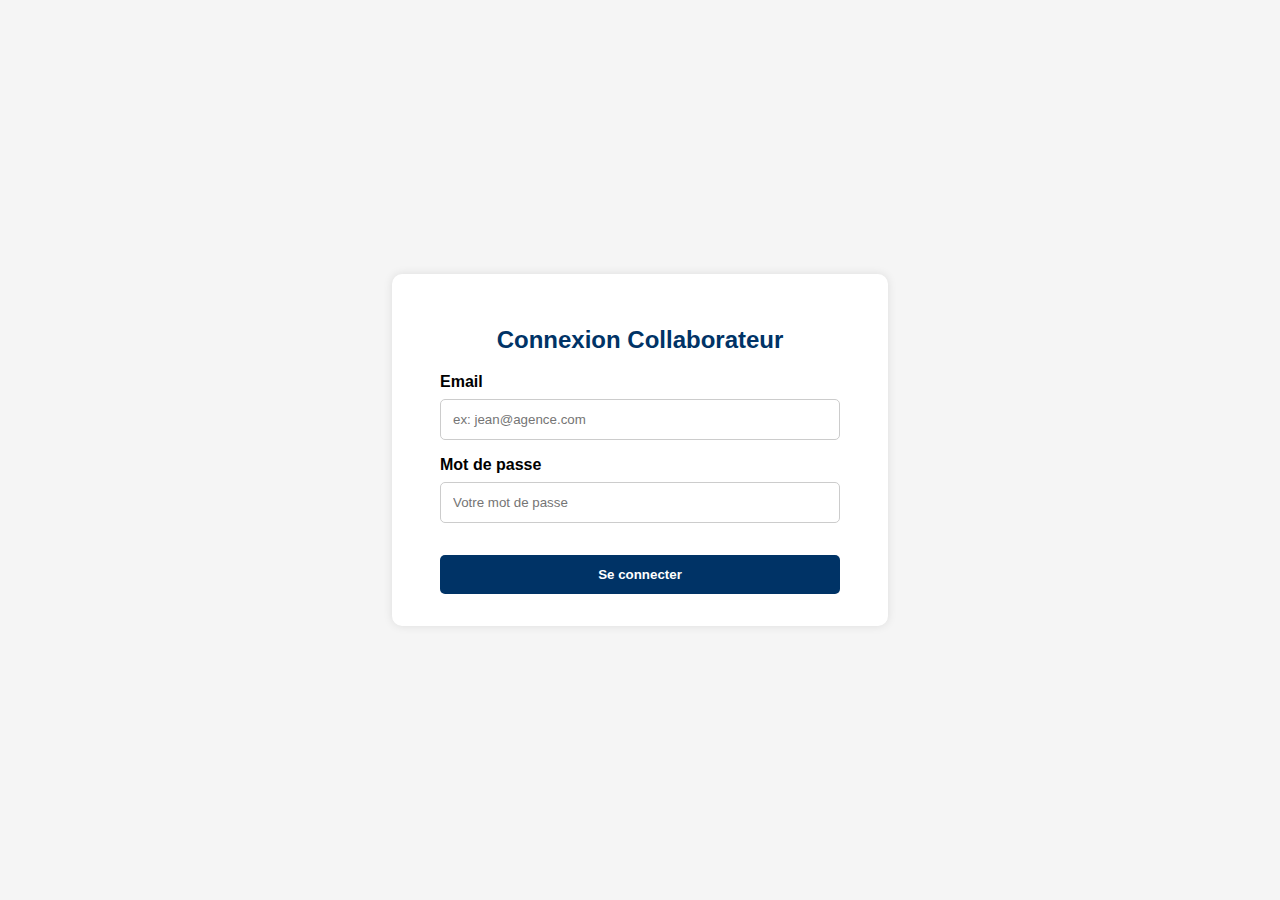
<file: index.html>
<?php
// Démarrage de session si besoin plus tard
//session_start();
?>

<!DOCTYPE html>
<html lang="fr">
<head>
  <meta charset="UTF-8">
  <title>Connexion Collaborateur</title>
  <meta name="viewport" content="width=device-width, initial-scale=1.0">
  <link rel="stylesheet" href="style6.css">
</head>
<body>
  <div class="login-container">
    <h2>Connexion Collaborateur</h2>
    
    <form action="login.php" method="POST" class="login-form">
      <label for="email">Email</label>
      <input type="email" id="email" name="email" required placeholder="ex: jean@agence.com">

      <label for="mot_de_passe">Mot de passe</label>
      <input type="password" id="mot_de_passe" name="mot_de_passe" required placeholder="Votre mot de passe">

      <button type="submit">Se connecter</button>
    </form>
  </div>
</body>
</html>
</file>
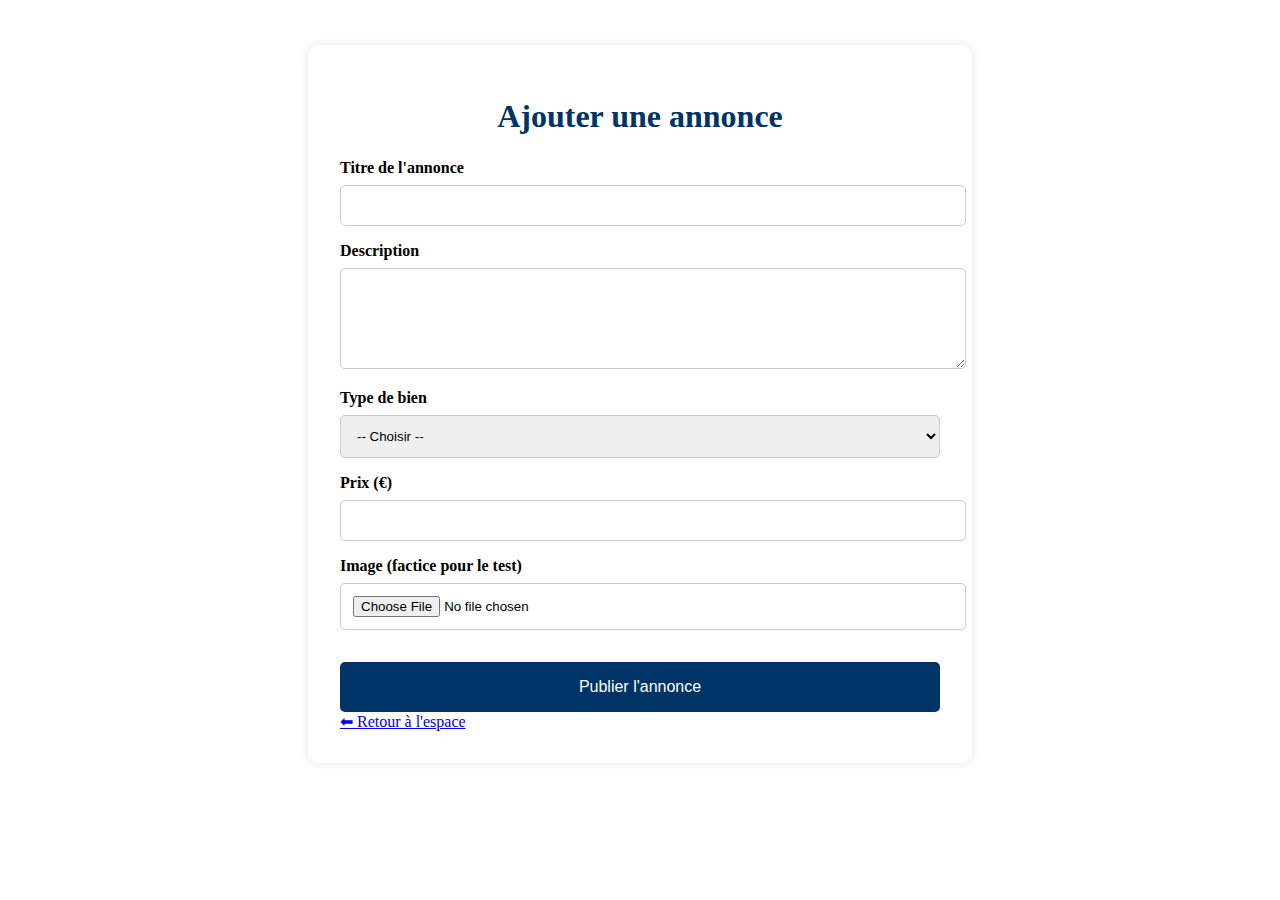
<file: ajout annonce/index.html>
<!DOCTYPE html>
<html lang="fr">
<head>
  <meta charset="UTF-8">
  <title>Ajouter une annonce</title>
  <meta name="viewport" content="width=device-width, initial-scale=1.0">
  <link rel="stylesheet" href="style8.css">
</head>
<body>

  <div class="form-container">
    <h1>Ajouter une annonce</h1>

    <form id="form-annonce" onsubmit="handleFormSubmit(event)">
      <label for="titre">Titre de l'annonce</label>
      <input type="text" id="titre" name="titre" required>

      <label for="description">Description</label>
      <textarea id="description" name="description" rows="5" required></textarea>

      <label for="type">Type de bien</label>
      <select id="type" name="type" required>
        <option value="">-- Choisir --</option>
        <option value="Appartement">Appartement</option>
        <option value="Maison">Maison</option>
        <option value="Terrain">Terrain</option>
        <option value="Local commercial">Local commercial</option>
        <option value="Bureau">Bureau</option>
        <option value="Parking">Parking</option>
      </select>

      <label for="prix">Prix (€)</label>
      <input type="number" id="prix" name="prix" required min="0">

      <label for="image">Image (factice pour le test)</label>
      <input type="file" id="image" name="image" accept="image/*">

      <button type="submit">Publier l'annonce</button>
    </form>

    <a href="/site immobilier pour papa/espace du collaborateur/index.html" class="btn-action logout" style="margin-top:2rem;">⬅ Retour à l'espace</a>
  </div>

  <script src="script.js"></script>
</body>
</html>
</file>
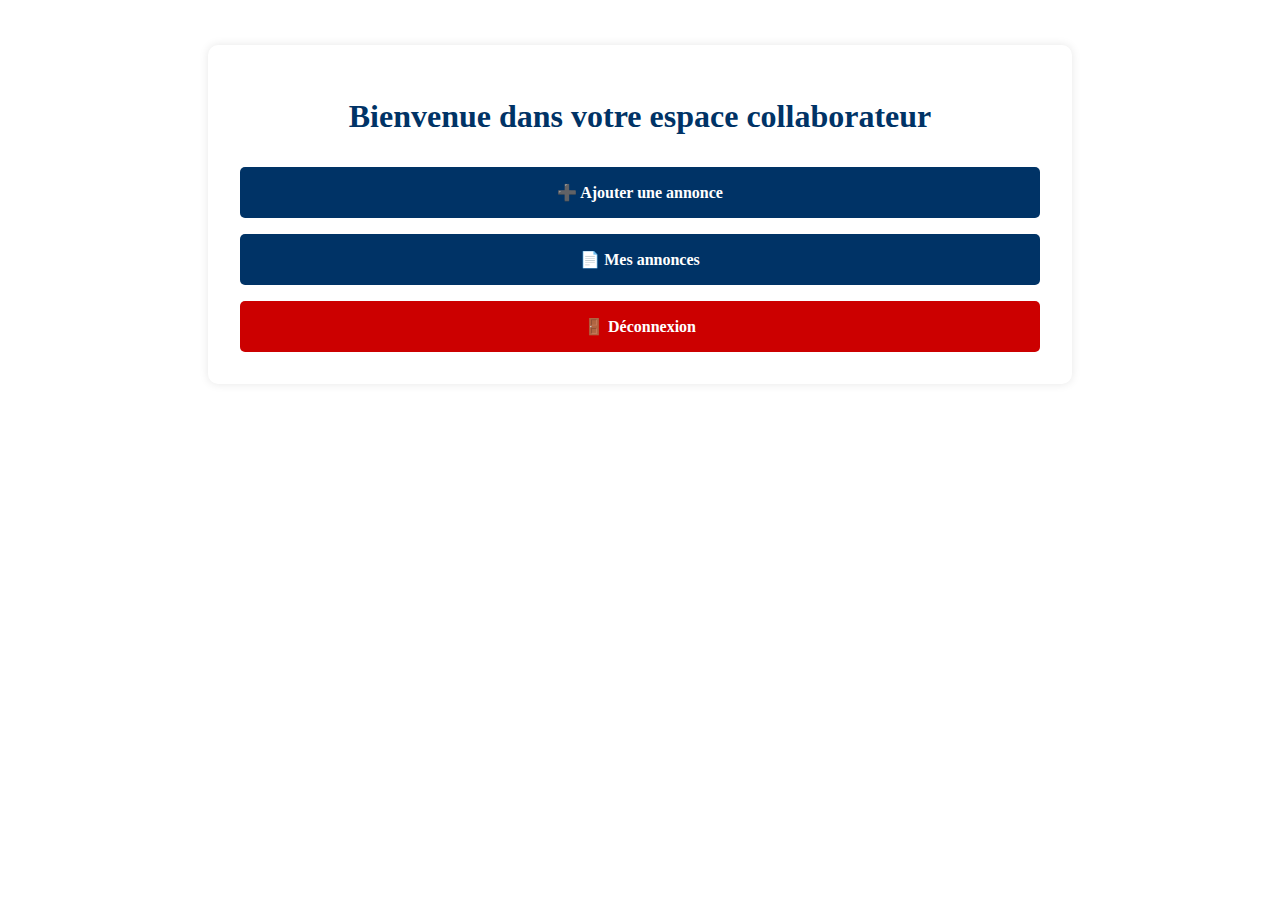
<file: espace du collaborateur/index.html>
<!DOCTYPE html>
<html lang="fr">
<head>
  <meta charset="UTF-8">
  <title>Espace Collaborateur</title>
  <meta name="viewport" content="width=device-width, initial-scale=1.0">
  <link rel="stylesheet" href="style7.css">
</head>
<body>

  <div class="dashboard-container">
    <h1>Bienvenue dans votre espace collaborateur</h1>

    <div class="actions">
      <a href="/site immobilier pour papa/ajout annonce/index.html" class="btn-action">➕ Ajouter une annonce</a>
      <a href="#" class="btn-action">📄 Mes annonces</a>
      <a href="index.html" class="btn-action logout">🚪 Déconnexion</a>
    </div>
  </div>

</body>
</html>
</file>
<file: style6.css>
body {
    margin: 0;
    font-family: 'Poppins', sans-serif;
    background-color: #f5f5f5;
    display: flex;
    justify-content: center;
    align-items: center;
    height: 100vh;
  }
  
  .login-container {
    background-color: white;
    padding: 2rem 3rem;
    border-radius: 10px;
    box-shadow: 0 0 10px rgba(0,0,0,0.1);
    max-width: 400px;
    width: 100%;
  }
  
  h2 {
    text-align: center;
    color: #003366;
  }
  
  .login-form label {
    display: block;
    margin-top: 1rem;
    font-weight: bold;
  }
  
  .login-form input {
    width: 100%;
    padding: 0.75rem;
    margin-top: 0.5rem;
    border-radius: 5px;
    border: 1px solid #ccc;
    box-sizing: border-box;
  }
  
  .login-form button {
    width: 100%;
    margin-top: 2rem;
    padding: 0.75rem;
    background-color: #003366;
    color: white;
    border: none;
    border-radius: 5px;
    cursor: pointer;
    font-weight: bold;
    transition: background-color 0.3s ease;
  }
  
  .login-form button:hover {
    background-color: #0055aa;
  }
</file>
<file: ajout annonce/style8.css>
.form-container {
    max-width: 600px;
    margin: 5vh auto;
    background-color: #fff;
    padding: 2rem;
    border-radius: 10px;
    box-shadow: 0 0 10px rgba(0,0,0,0.1);
  }
  
  .form-container h1 {
    text-align: center;
    color: #003366;
    margin-bottom: 1.5rem;
  }
  
  form label {
    display: block;
    margin-top: 1rem;
    font-weight: bold;
  }
  
  form input, form select, form textarea {
    width: 100%;
    padding: 0.75rem;
    margin-top: 0.5rem;
    border: 1px solid #ccc;
    border-radius: 5px;
  }
  
  form button {
    margin-top: 2rem;
    width: 100%;
    padding: 1rem;
    background-color: #003366;
    color: white;
    border: none;
    border-radius: 5px;
    font-size: 1rem;
    cursor: pointer;
  }
  
  form button:hover {
    background-color: #0055aa;
  }
</file>
<file: espace du collaborateur/style7.css>
.dashboard-container {
    max-width: 800px;
    margin: 5vh auto;
    background-color: #fff;
    padding: 2rem;
    border-radius: 10px;
    box-shadow: 0 0 10px rgba(0,0,0,0.1);
    text-align: center;
  }
  
  .dashboard-container h1 {
    color: #003366;
    margin-bottom: 2rem;
  }
  
  .actions {
    display: flex;
    flex-direction: column;
    gap: 1rem;
  }
  
  .btn-action {
    display: inline-block;
    padding: 1rem;
    background-color: #003366;
    color: white;
    border-radius: 5px;
    text-decoration: none;
    font-weight: bold;
    transition: background-color 0.3s;
  }
  
  .btn-action:hover {
    background-color: #0055aa;
  }
  
  .logout {
    background-color: #cc0000;
  }
  
  .logout:hover {
    background-color: #e60000;
  }
</file>
